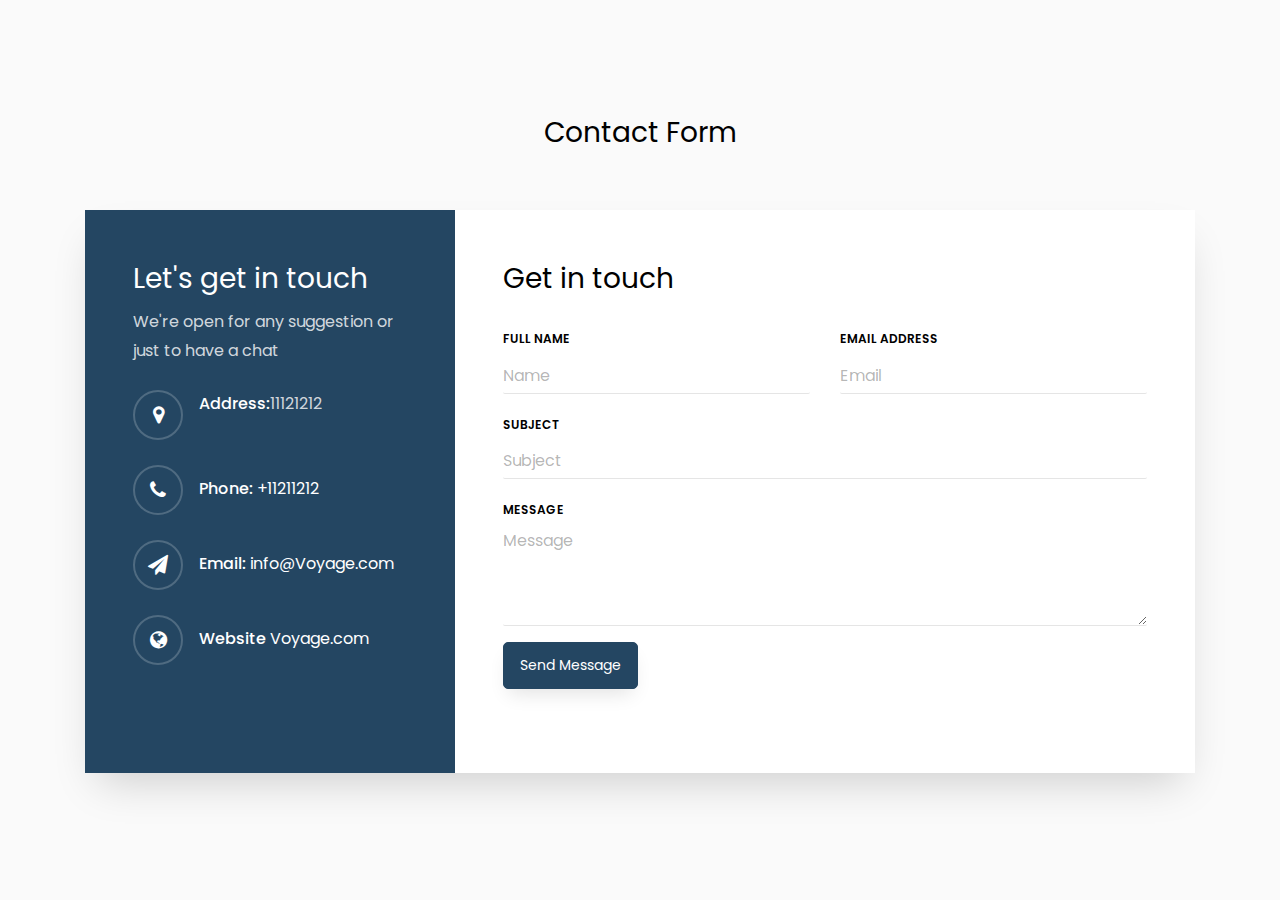
<file: html/contact-form-02/index.html>
<!DOCTYPE html>
<html lang="en">
  <head>
    <title>Contact Form</title>
    <meta charset="utf-8" />
    <meta name="viewport" content="width=device-width, initial-scale=1, shrink-to-fit=no" />

    <link href="https://fonts.googleapis.com/css?family=Roboto:400,100,300,700" rel="stylesheet" type="text/css" />

    <link rel="stylesheet" href="https://stackpath.bootstrapcdn.com/font-awesome/4.7.0/css/font-awesome.min.css" />

    <link rel="stylesheet" href="css/style.css" />
  </head>
  <body>
    <section class="ftco-section">
      <div class="container">
        <div class="row justify-content-center">
          <div class="col-md-6 text-center mb-5">
            <h2 class="heading-section">Contact Form</h2>
          </div>
        </div>
        <div class="row justify-content-center">
          <div class="col-md-12">
            <div class="wrapper">
              <div class="row no-gutters">
                <div class="col-lg-8 col-md-7 order-md-last d-flex align-items-stretch">
                  <div class="contact-wrap w-100 p-md-5 p-4">
                    <h3 class="mb-4">Get in touch</h3>
                    <div id="form-message-warning" class="mb-4"></div>
                    <div id="form-message-success" class="mb-4">Your message was sent, thank you!</div>
                    <form method="POST" id="contactForm" name="contactForm" class="contactForm">
                      <div class="row">
                        <div class="col-md-6">
                          <div class="form-group">
                            <label class="label" for="name">Full Name</label>
                            <input type="text" class="form-control" name="name" id="name" placeholder="Name" />
                          </div>
                        </div>
                        <div class="col-md-6">
                          <div class="form-group">
                            <label class="label" for="email">Email Address</label>
                            <input type="email" class="form-control" name="email" id="email" placeholder="Email" />
                          </div>
                        </div>
                        <div class="col-md-12">
                          <div class="form-group">
                            <label class="label" for="subject">Subject</label>
                            <input type="text" class="form-control" name="subject" id="subject" placeholder="Subject" />
                          </div>
                        </div>
                        <div class="col-md-12">
                          <div class="form-group">
                            <label class="label" for="#">Message</label>
                            <textarea name="message" class="form-control" id="message" cols="30" rows="4" placeholder="Message"></textarea>
                          </div>
                        </div>
                        <div class="col-md-12">
                          <div class="form-group">
                            <input type="submit" value="Send Message" class="btn btn-primary" />
                            <div class="submitting"></div>
                          </div>
                        </div>
                      </div>
                    </form>
                  </div>
                </div>
                <div class="col-lg-4 col-md-5 d-flex align-items-stretch">
                  <div class="info-wrap bg-primary w-100 p-md-5 p-4">
                    <h3>Let's get in touch</h3>
                    <p class="mb-4">We're open for any suggestion or just to have a chat</p>
                    <div class="dbox w-100 d-flex align-items-start">
                      <div class="icon d-flex align-items-center justify-content-center">
                        <span class="fa fa-map-marker"></span>
                      </div>
                      <div class="text pl-3">
                        <p><span>Address:</span>11121212</p>
                      </div>
                    </div>
                    <div class="dbox w-100 d-flex align-items-center">
                      <div class="icon d-flex align-items-center justify-content-center">
                        <span class="fa fa-phone"></span>
                      </div>
                      <div class="text pl-3">
                        <p><span>Phone:</span> <a href="tel://1234567920">+11211212</a></p>
                      </div>
                    </div>
                    <div class="dbox w-100 d-flex align-items-center">
                      <div class="icon d-flex align-items-center justify-content-center">
                        <span class="fa fa-paper-plane"></span>
                      </div>
                      <div class="text pl-3">
                        <p><span>Email:</span> <a href="mailto:info@yoursite.com">info@Voyage.com</a></p>
                      </div>
                    </div>
                    <div class="dbox w-100 d-flex align-items-center">
                      <div class="icon d-flex align-items-center justify-content-center">
                        <span class="fa fa-globe"></span>
                      </div>
                      <div class="text pl-3">
                        <p><span>Website</span> <a href="#">Voyage.com</a></p>
                      </div>
                    </div>
                  </div>
                </div>
              </div>
            </div>
          </div>
        </div>
      </div>
    </section>

    <script src="js/jquery.min.js"></script>
    <script src="js/popper.js"></script>
    <script src="js/bootstrap.min.js"></script>
    <script src="js/jquery.validate.min.js"></script>
    <script src="js/main.js"></script>
  </body>
</html>
</file>
